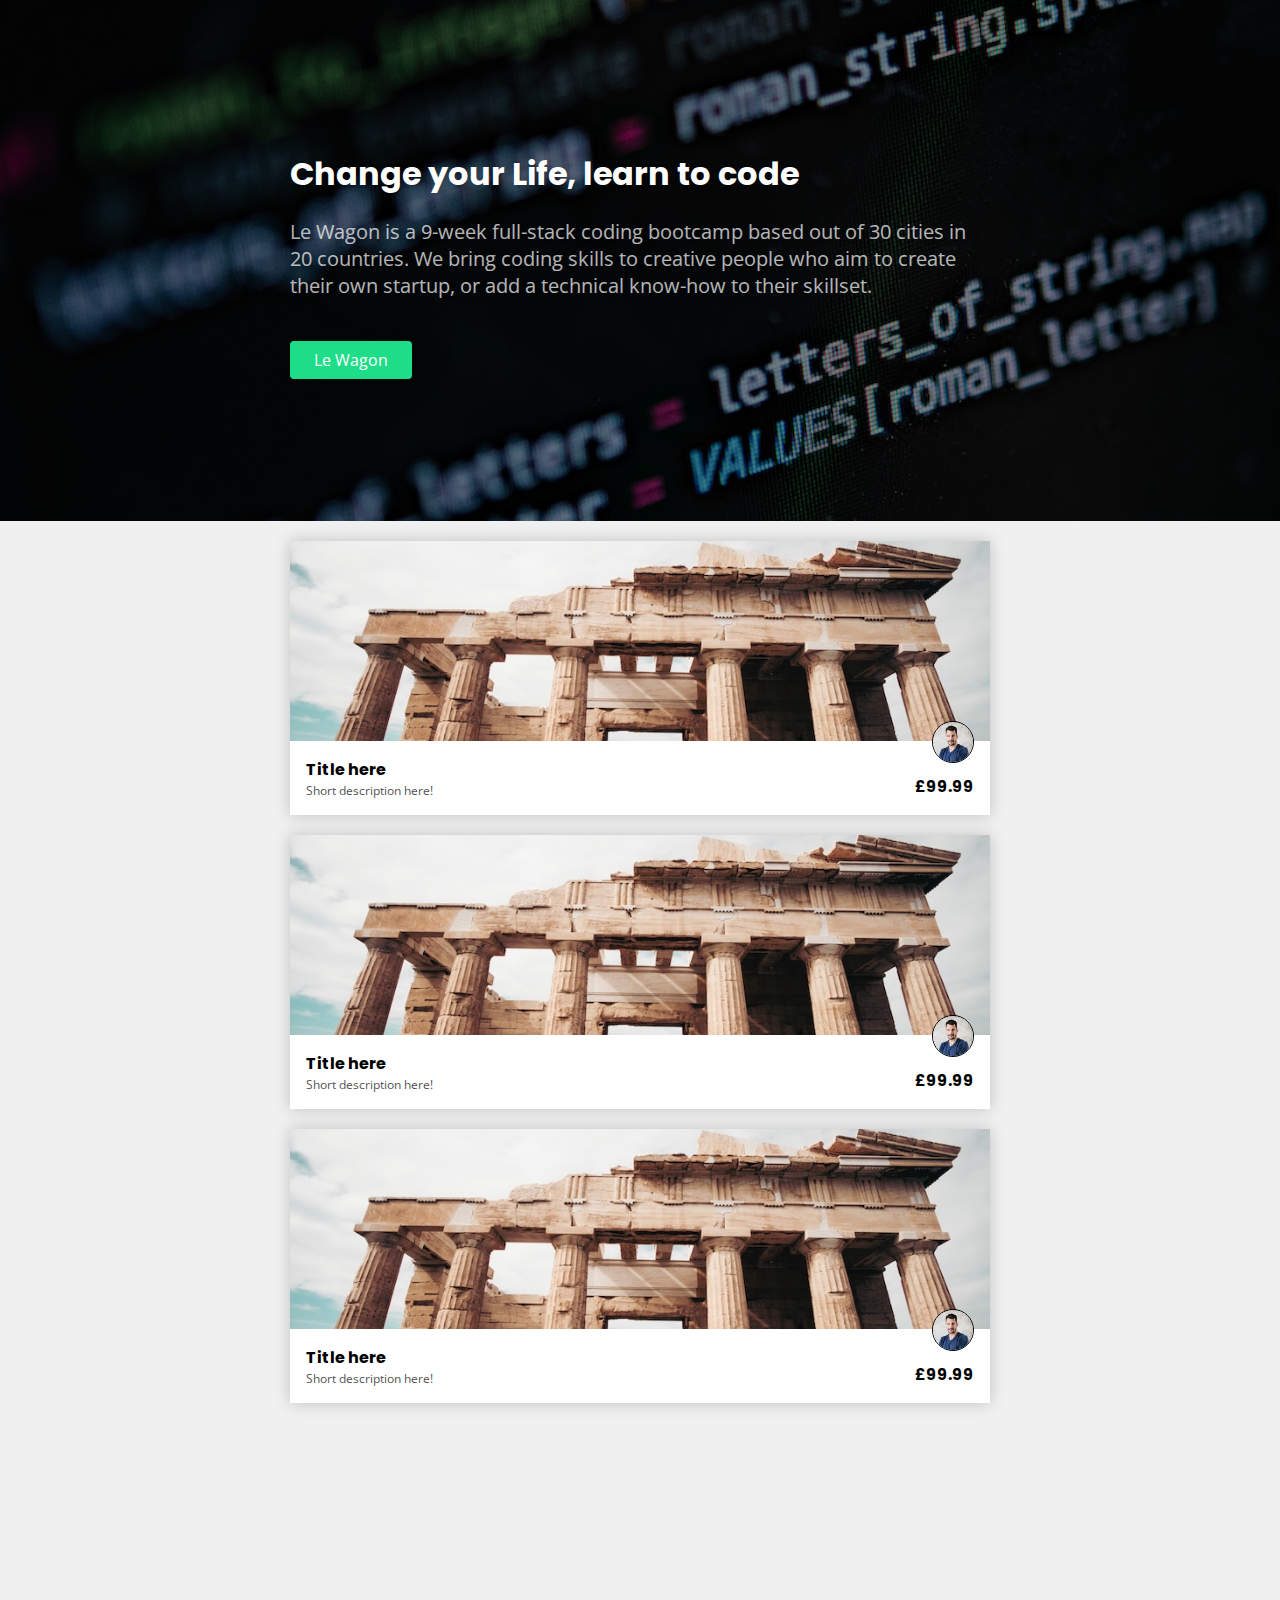
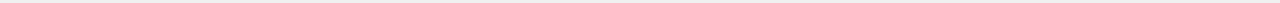
<file: index.html>
<html>
  <head>
    <meta charset="utf-8">
    <title>Combine your components</title>

    <link rel="stylesheet" href="css/style.css">
  </head>

  <body>

    <div class="banner">

      <div class="container">
        <h1>Change your Life, learn to code</h1>

        <p>Le Wagon is a 9-week full-stack coding bootcamp based out of 30 cities in 20 countries. We bring coding skills to creative people who aim to create their own startup, or add a technical know-how to their skillset.</p>

        <a href="https://www.lewagon.org" class='btn'>Le Wagon</a>

      </div>
    </div>

    <div class="container">

      <div class="card-trip m-t">
        <img src="/images/athens.jpg" />
        <div class="card-trip-infos">
          <div>
            <h2>Title here</h2>
            <p>Short description here!</p>
          </div>
          <h2 class="card-trip-pricing">£99.99</h2>
          <img src="/images/kevin.jpg" class="card-trip-user avatar avatar-bordered" />
        </div>
      </div>

      <div class="card-trip m-t">
        <img src="/images/athens.jpg" />
        <div class="card-trip-infos">
          <div>
            <h2>Title here</h2>
            <p>Short description here!</p>
          </div>
          <h2 class="card-trip-pricing">£99.99</h2>
          <img src="/images/kevin.jpg" class="card-trip-user avatar avatar-bordered" />
        </div>
      </div>

      <div class="card-trip m-t">
        <img src="/images/athens.jpg" />
        <div class="card-trip-infos">
          <div>
            <h2>Title here</h2>
            <p>Short description here!</p>
          </div>
          <h2 class="card-trip-pricing">£99.99</h2>
          <img src="/images/kevin.jpg" class="card-trip-user avatar avatar-bordered" />
        </div>
      </div>


    </div>

  </body>

</html>
</file>
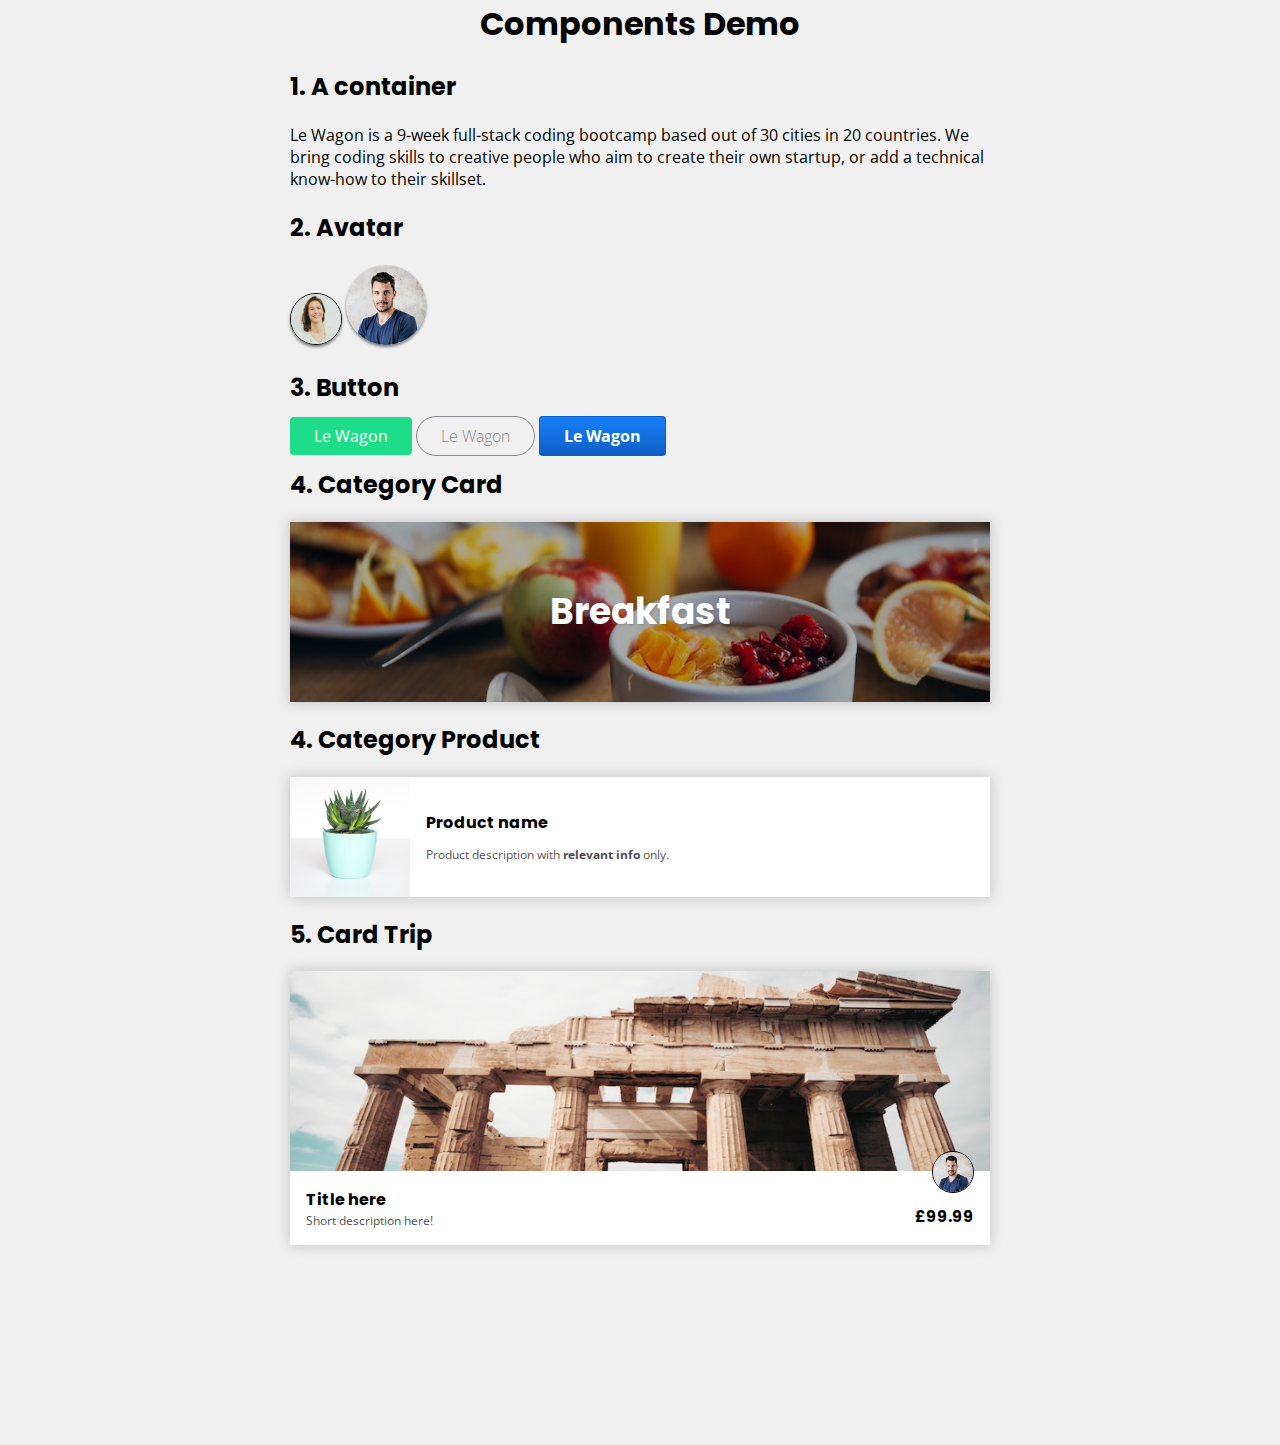
<file: components.html>
<html>
  <head>
    <meta charset="utf-8">
    <title>Components demo</title>

    <link rel="stylesheet" href="css/style.css">
  </head>

  <body>
      <h1 class="text-center">Components Demo</h1>

      <!-- TODO: live-code your components -->


      <div class="container">
        <h2>1. A container</h2>

        <p>Le Wagon is a 9-week full-stack coding bootcamp based out of 30 cities in 20 countries. We bring coding skills to creative people who aim to create their own startup, or add a technical know-how to their skillset.</p>


        <h2>2. Avatar</h2>

        <img src="images/alice.jpg" class="avatar avatar-bordered avatar-shadowed">
        <img src="images/kevin.jpg" class="avatar-large avatar-shadowed">


        <h2>3. Button</h2>

        <a href="https://www.lewagon.org" class='btn'>Le Wagon</a>
        <a href="https://www.lewagon.org" class='btn-ghost'>Le Wagon</a>
        <a href="https://www.lewagon.org" class='btn-gradient'>Le Wagon</a>

        <h2>4. Category Card</h2>

        <div class="card-category">
          <h2>Breakfast</h2>
        </div>

        <h2>4. Category Product</h2>

        <div class="card-product">
          <img src="/images/plant.jpg" />
          <div class="card-product-infos">
            <h2>Product name</h2>
            <p>Product description with <strong>relevant info</strong> only.</p>
          </div>
        </div>


        <h2>5. Card Trip</h2>

        <div class="card-trip">
          <img src="/images/athens.jpg" />
          <div class="card-trip-infos">
            <div>
              <h2>Title here</h2>
              <p>Short description here!</p>
            </div>
            <h2 class="card-trip-pricing">£99.99</h2>
            <img src="/images/kevin.jpg" class="card-trip-user avatar avatar-bordered" />
          </div>
        </div>


      </div>



  </body>
</html>
</file>
<file: css/style.css>
/* --- Google Fonts --- */
@import url("http://fonts.googleapis.com/css?family=Open+Sans:400,300,700|Poppins:400,700");

/* --- Components design --- */
@import url("components/container.css");
@import url("components/avatar.css");
@import url("components/button.css");
@import url("components/banner.css");
@import url("components/card.css");
/* TODO: import new components */

/* --- Fonts & colors --- */
body {
  font-family: "Open Sans", "Helvetica", "sans-serif";
  padding-bottom: 200px;
  margin: 0;
  background-color: rgb(240,240,240);
}
h1, h2, h3 {
  font-family: "Poppins", "sans-serif";
}

.text-center {
  text-align: center;
}

.m-t {
  margin-top: 20px;
}
</file>
